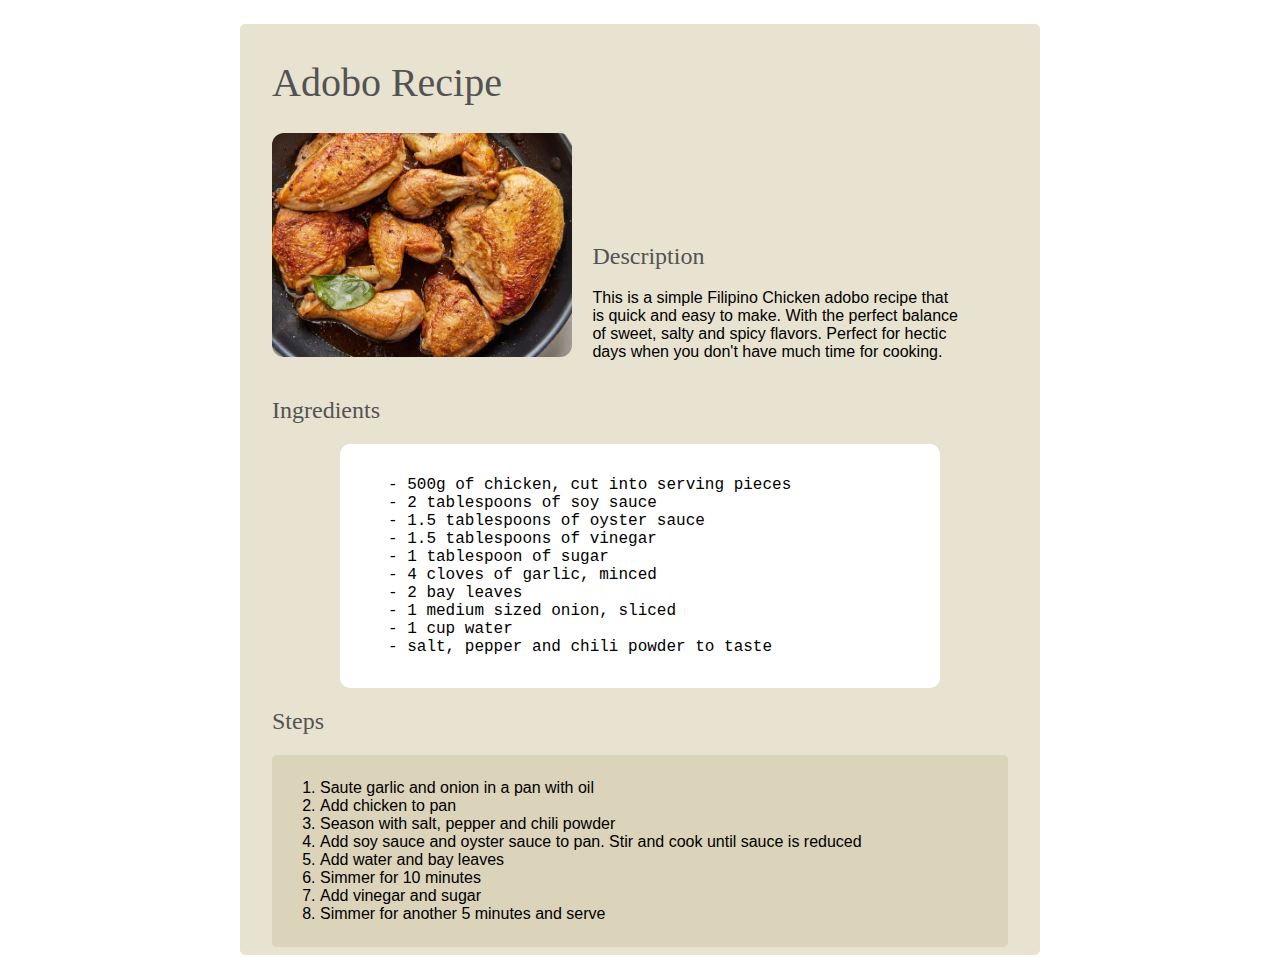
<file: recipes/adobo.html>
<!DOCTYPE html>
<html lang="en">
    <head>
        <meta charset="utf-8">
        <meta name="viewport" content="width=device-width, initial-scale=1.0">
        <title>Adobo Recipe</title>
        <link rel="stylesheet" href="../style.css">
    </head>

    <body>
        <div class="recipe-card">
            <h1>Adobo Recipe</h1>
            <img src="../images/chicken-adobo.jpg" alt="An image of a finished adobo dish" width="300">
            
            <div class="description-card">
                <h2>Description</h2>
                <p>This is a simple Filipino Chicken adobo recipe that is quick and easy to make. With the perfect balance of sweet, salty and spicy flavors. Perfect for hectic days when you don't have much time for cooking.</p>
            </div>
            
            <h2>Ingredients</h2>
            <div class="ingredients-card">
                <ul class="ingredient-list">
                    <li>500g of chicken, cut into serving pieces</li>
                    <li>2 tablespoons of soy sauce</li>
                    <li>1.5 tablespoons of oyster sauce</li>
                    <li>1.5 tablespoons of vinegar</li>
                    <li>1 tablespoon of sugar</li>
                    <li>4 cloves of garlic, minced</li>
                    <li>2 bay leaves</li>
                    <li>1 medium sized onion, sliced</li>
                    <li>1 cup water</li>
                    <li>salt, pepper and chili powder to taste</li>
                </ul>
            </div>
            
            <h2>Steps</h2>
            <div class="steps-card">
                <ol class="steps">
                    <li>Saute garlic and onion in a pan with oil</li>
                    <li>Add chicken to pan</li>
                    <li>Season with salt, pepper and chili powder</li>
                    <li>Add soy sauce and oyster sauce to pan. Stir and cook until sauce is reduced</li>
                    <li>Add water and bay leaves</li>
                    <li>Simmer for 10 minutes</li>
                    <li>Add vinegar and sugar</li>
                    <li>Simmer for another 5 minutes and serve</li>
                </ol>
            </div>
        </div>
    </body>
</html>
</file>
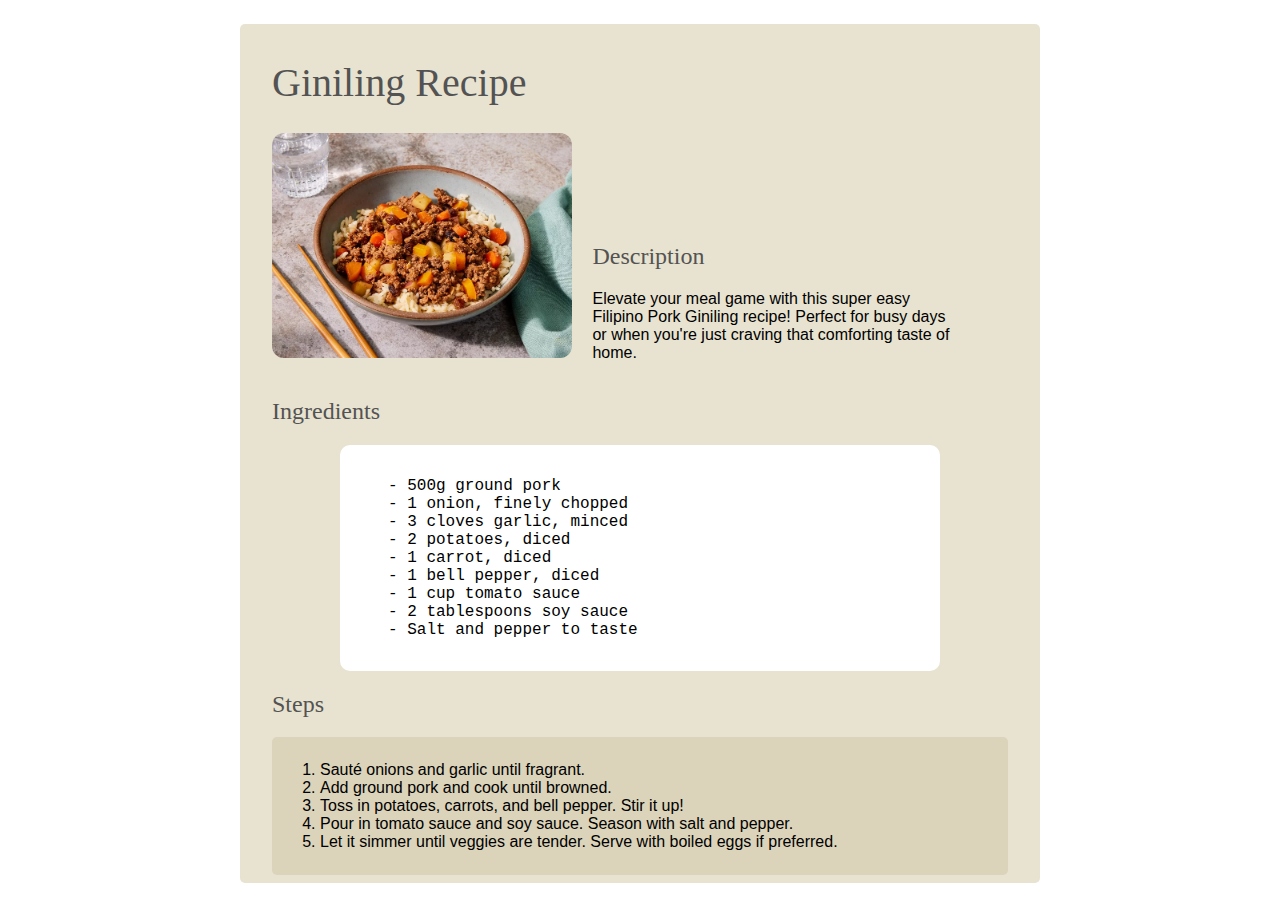
<file: recipes/giniling.html>
<!DOCTYPE html>
<html lang="en">
    <head>
        <meta charset="utf-8">
        <meta name="viewport" content="width=devide-width, initial-scale=1.0">
        <title>Giniling Recipe</title>
        <link rel="stylesheet" href="../style.css">
    </head>

    <body>
        <div class="recipe-card">
            <h1>Giniling Recipe</h1>
            <img src="../images/giniling.jpg" alt="An image of a finished pork giniling dish" width="300">
            <div class="description-card">
                <h2>Description</h2>
                <p>Elevate your meal game with this super easy Filipino Pork Giniling recipe! Perfect for busy days or when you're just craving that comforting taste of home.</p>
            </div>
            
            <h2>Ingredients</h2>
            <div class="ingredients-card">
                <ul class="ingredient-list">
                    <li>500g ground pork</li>
                    <li>1 onion, finely chopped</li>
                    <li>3 cloves garlic, minced</li>
                    <li>2 potatoes, diced</li>
                    <li>1 carrot, diced</li>
                    <li>1 bell pepper, diced</li>
                    <li>1 cup tomato sauce</li>
                    <li>2 tablespoons soy sauce</li>
                    <li>Salt and pepper to taste</li>
                </ul>
            </div>
            
            <h2>Steps</h2>
            <div class="steps-card">
                <ol class="steps">
                    <li>Sauté onions and garlic until fragrant.</li>
                    <li>Add ground pork and cook until browned.</li>
                    <li>Toss in potatoes, carrots, and bell pepper. Stir it up!</li>
                    <li>Pour in tomato sauce and soy sauce. Season with salt and pepper.</li>
                    <li>Let it simmer until veggies are tender. Serve with boiled eggs if preferred.</li>
                </ol>
            </div>
        </div>
    </body>
</html>
</file>
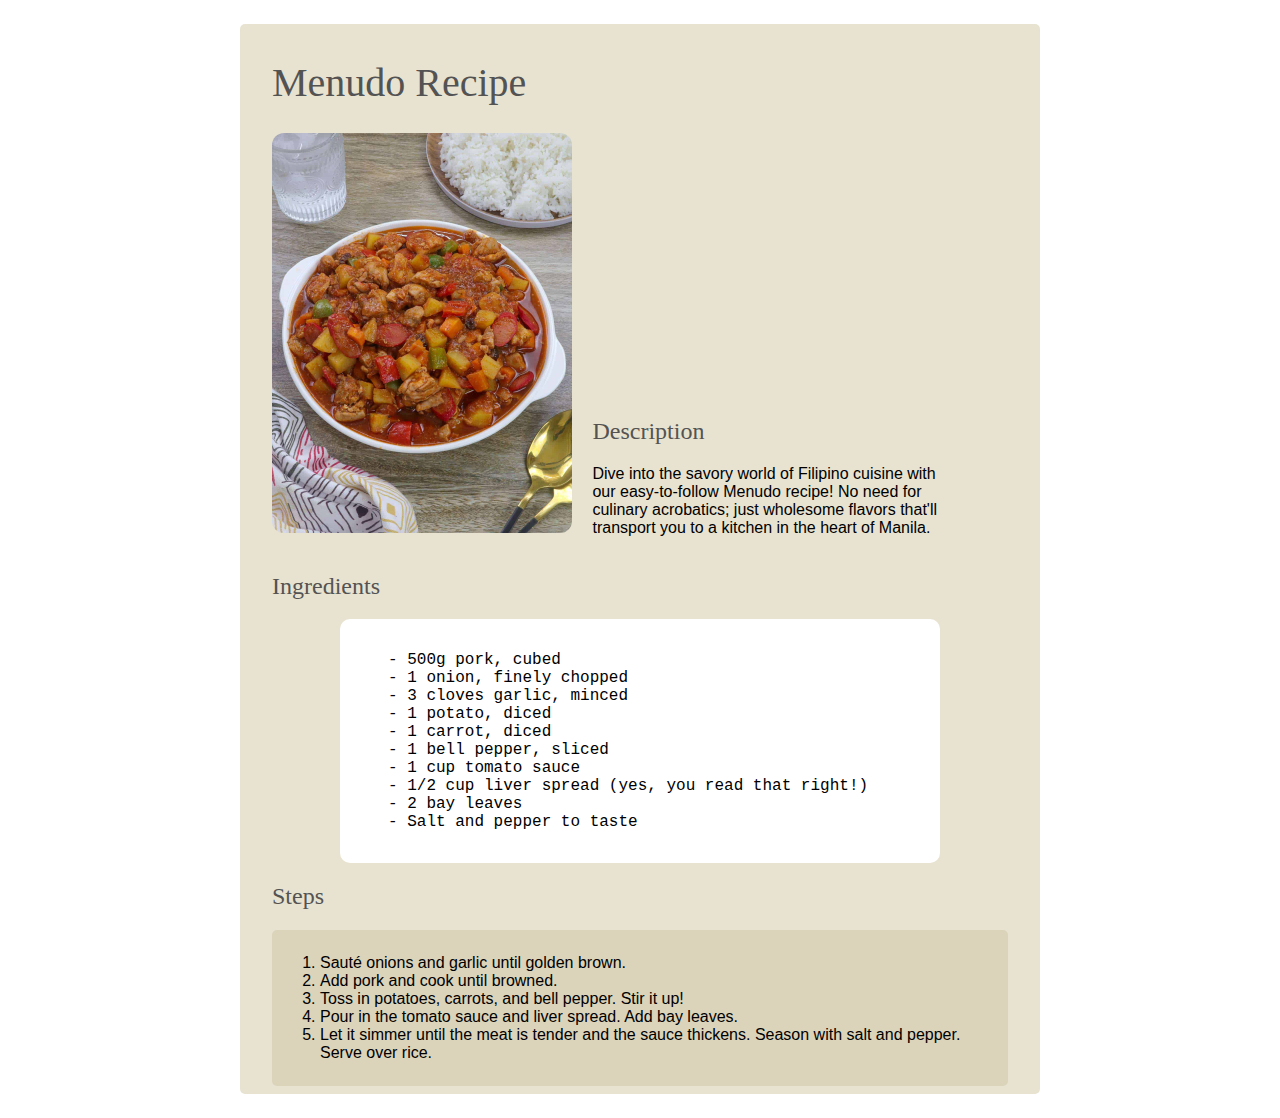
<file: recipes/menudo.html>
<!DOCTYPE html>
<html lang="en">
    <head>
        <meta charset="utf-8">
        <meta name="viewport" content="width=device-width, initial-scale=1.0">
        <title>Menudo Recipe</title>
        <link rel="stylesheet" href="../style.css">
    </head>

    <body>
        <div class="recipe-card">
            <h1>Menudo Recipe</h1>
            <img src="../images/menudo.jpg" alt="An image of a finished Menudo dish" width="300">
            
            <div class="description-card">
                <h2>Description</h2>
                <p>Dive into the savory world of Filipino cuisine with our easy-to-follow Menudo recipe! No need for culinary acrobatics; just wholesome flavors that'll transport you to a kitchen in the heart of Manila.</p>
            </div>
            
            <h2>Ingredients</h2>
            <div class="ingredients-card">
                <ul class="ingredient-list">
                    <li>500g pork, cubed</li>
                    <li>1 onion, finely chopped</li>
                    <li>3 cloves garlic, minced</li>
                    <li>1 potato, diced</li>
                    <li>1 carrot, diced</li>
                    <li>1 bell pepper, sliced</li>
                    <li>1 cup tomato sauce</li>
                    <li>1/2 cup liver spread (yes, you read that right!)</li>
                    <li>2 bay leaves</li>
                    <li>Salt and pepper to taste</li>
                </ul>
            </div>
            <h2 class="steps">Steps</h2>
            <div class="steps-card">
                <ol>
                    <li>Sauté onions and garlic until golden brown.</li>
                    <li>Add pork and cook until browned.</li>
                    <li>Toss in potatoes, carrots, and bell pepper. Stir it up!</li>
                    <li>Pour in the tomato sauce and liver spread. Add bay leaves.</li>
                    <li>Let it simmer until the meat is tender and the sauce thickens. Season with salt and pepper. Serve over rice.</li>
                </ol>
            </div>
        </div>
    </body>
</html>
</file>
<file: style.css>
* {
    font-family: Arial, Helvetica, sans-serif;
    box-sizing: border-box;
}

h1, h2{
    font-family: Georgia, 'Times New Roman', Times, serif;
    font-weight: 500;
    color: rgb(84, 83, 83);
    font-size: 40px;
}

h2 {
    font-size: 24px;
}

img {
    border-radius: 12px;
}

.ingredient-list li {
    font-family: 'Courier New', Courier, monospace;
}

.homepage-card {
    background-color: rgb(227, 223, 214);
    padding: 24px;
    width: 400px;
    margin: 48px auto;
    border-radius: 5px;
    text-align: center;
}

.homepage-card ul {
    list-style-type: none;
    padding: 0;
}

.recipe-card {
    background-color: rgb(232, 227, 208);
    width: 800px;
    margin: 24px auto;
    padding: 8px 32px;
    border-radius: 5px;
}

.description-card {
    width: 400px;
    display: inline-block;
    padding: 0 16px;
}

.ingredients-card {
    background-color: white;
    width: 600px;
    border-radius: 10px;
    padding: 16px 48px;
    margin: 0 auto;
}

.ingredients-card ul {
    list-style-type: none;
    padding: 0;
}

.ingredients-card li::before {
    content: "- ";
}

.steps-card {
    background-color: rgb(219, 211, 186);
    padding: 8px;
    border-radius: 5px;
}
</file>
